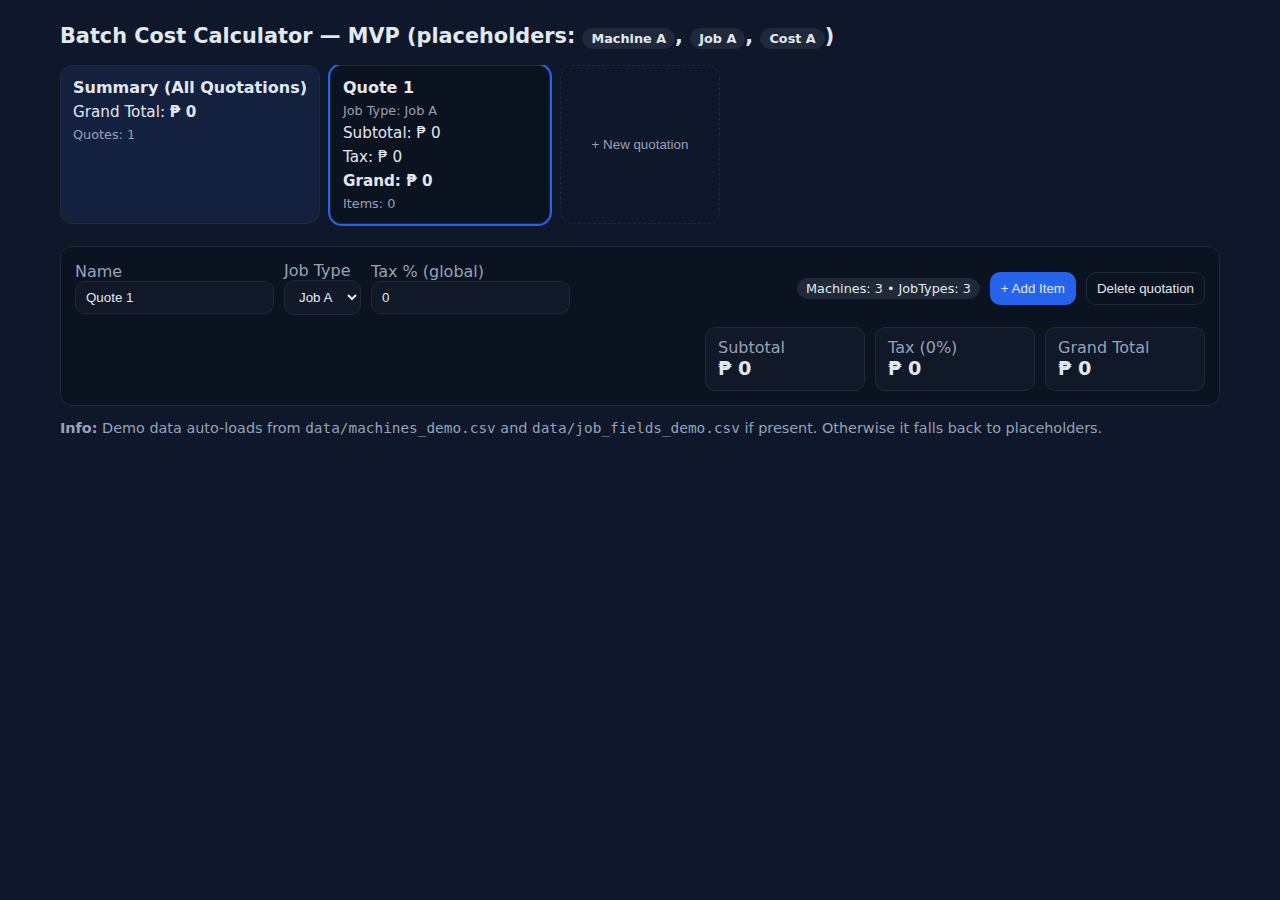
<file: index.html>
<!doctype html>
<html lang="en">
<head>
  <meta charset="utf-8" />
  <meta name="viewport" content="width=device-width, initial-scale=1" />
  <title>Batch Cost Calculator (MVP)</title>
  <link rel="stylesheet" href="styles.css" />
</head>
<body>
  <div class="wrap">
    <h1>
      Batch Cost Calculator — MVP (placeholders:
      <span class="chip">Machine A</span>, <span class="chip">Job A</span>, <span class="chip">Cost A</span>)
    </h1>

    <!-- ===== TOP HALF: quotation bars ===== -->
    <div class="bars" id="bars"></div>

    <!-- ===== BOTTOM HALF: active quotation editor ===== -->
    <div class="editor" id="editor"></div>

    <div class="help">
      <p><strong>Info:</strong> Demo data auto-loads from
        <code>data/machines_demo.csv</code> and <code>data/job_fields_demo.csv</code>
        if present. Otherwise it falls back to placeholders.
      </p>
    </div>
  </div>

  <script defer src="app.js"></script>
</body>
</html>
</file>
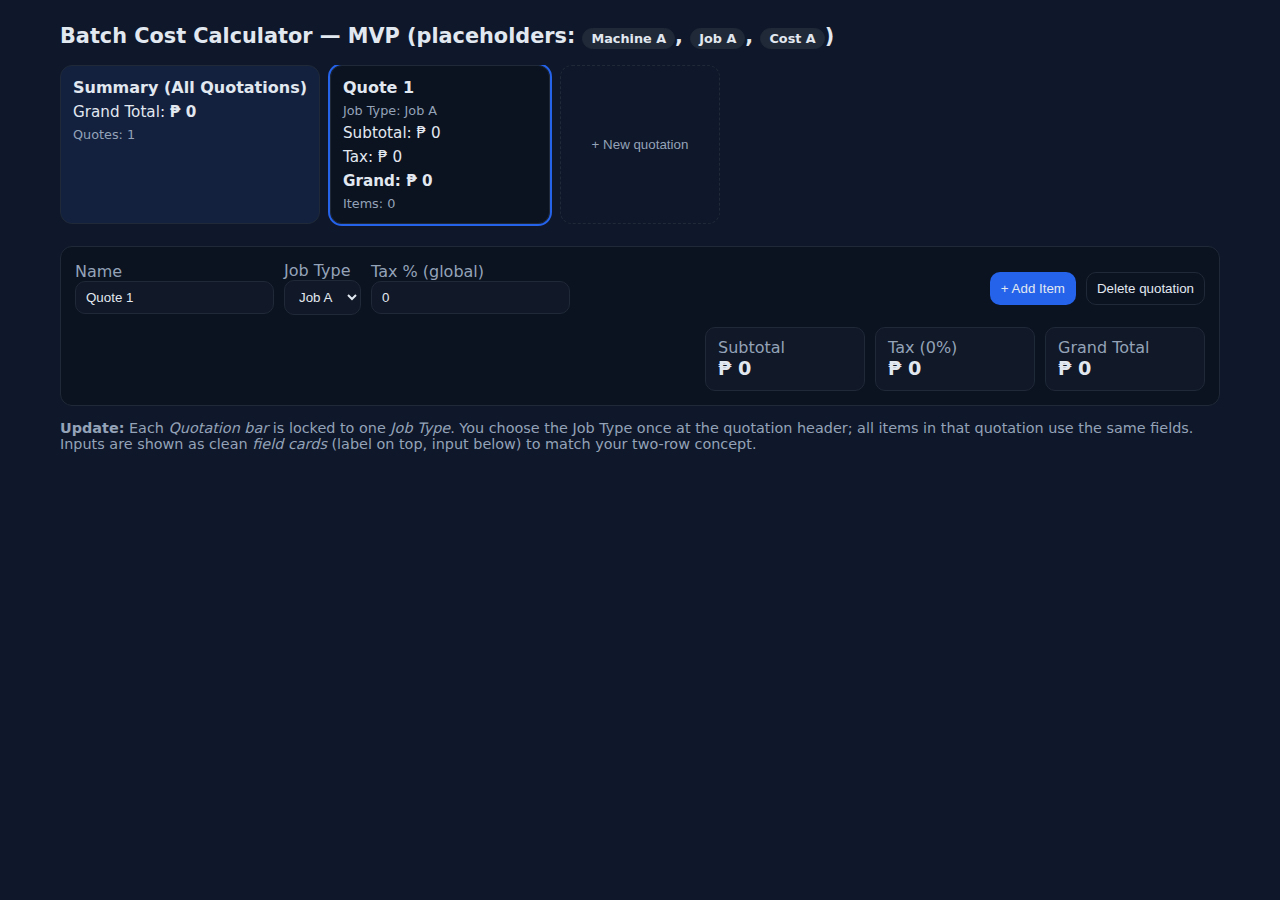
<file: MVP.html>
<!doctype html>
<html lang="en">
<head>
  <meta charset="utf-8" />
  <meta name="viewport" content="width=device-width, initial-scale=1" />
  <title>Batch Cost Calculator (MVP)</title>
  <style>
    :root{
      --bg:#0f172a; --panel:#0b1220; --ink:#e2e8f0; --muted:#94a3b8; --line:#1f2937; --accent:#2563eb; --chip:#1f2937; --ok:#16a34a; --warn:#f59e0b;
    }
    *{box-sizing:border-box}
    body{margin:0;font-family:system-ui,Segoe UI,Roboto,Arial,sans-serif;background:var(--bg);color:var(--ink)}
    .wrap{max-width:1200px;margin:0 auto;padding:20px}
    h1{margin:4px 0 16px;font-weight:700;font-size:1.3rem;color:var(--ink)}

    /* Top half: quotation bars */
    .bars{display:flex;gap:10px;overflow:auto;padding-bottom:8px}
    .bar{min-width:220px;background:var(--panel);border:1px solid var(--line);border-radius:12px;padding:12px;cursor:pointer;transition:transform .05s ease,filter .2s ease}
    .bar:active{transform:translateY(1px)}
    .bar.active{outline:2px solid var(--accent)}
    .bar .name{font-weight:600}
    .bar .tot{margin-top:6px;font-size:.95rem}
    .bar .status{margin-top:6px;font-size:.8rem;color:var(--muted)}
    .summary{background:#13213f}
    .newBtn{display:flex;align-items:center;justify-content:center;min-width:160px;border:1px dashed var(--line);background:transparent;color:var(--muted)}

    /* Bottom half: editor */
    .editor{margin-top:14px;background:var(--panel);border:1px solid var(--line);border-radius:12px;padding:14px}
    .controls{display:flex;flex-wrap:wrap;gap:10px;align-items:center;margin-bottom:12px}
    .controls .spacer{flex:1}
    select,input,button{background:#111827;color:var(--ink);border:1px solid var(--line);border-radius:10px;padding:8px 10px}
    button.primary{background:var(--accent);border-color:transparent}
    button.ghost{background:transparent}

    .chip{display:inline-block;background:var(--chip);border:1px solid var(--line);padding:2px 8px;border-radius:999px;font-size:.8rem}
    .muted{color:var(--muted)}

    .pairBox{border:1px solid var(--line);border-radius:10px;padding:8px;margin:10px 0;background:#0f1628}
    .pairHead{display:flex;gap:8px;align-items:center;flex-wrap:wrap;margin-bottom:8px}
    .pairHead .right{margin-left:auto;display:flex;gap:6px}

    .fieldGrid{display:grid;grid-template-columns:repeat(auto-fit, minmax(180px, 1fr));gap:10px;margin:8px 0}
    .fieldCard{border:1px solid var(--line);border-radius:10px;padding:8px;background:#0f1628}

    .totals{display:flex;gap:10px;justify-content:flex-end;margin-top:12px}
    .totals .card{background:#111827;border:1px solid var(--line);border-radius:10px;padding:10px 12px;min-width:160px}
    .totals .big{font-size:1.2rem;font-weight:700}

    .help{margin-top:12px;color:var(--muted);font-size:.9rem}
  </style>
</head>
<body>
  <div class="wrap">
    <h1>Batch Cost Calculator — MVP (placeholders: <span class="chip">Machine A</span>, <span class="chip">Job A</span>, <span class="chip">Cost A</span>)</h1>

    <!-- ===== TOP HALF: quotation bars ===== -->
    <div class="bars" id="bars"></div>

    <!-- ===== BOTTOM HALF: active quotation editor ===== -->
    <div class="editor" id="editor"></div>

    <div class="help">
      <p><strong>Update:</strong> Each <em>Quotation bar</em> is locked to one <em>Job Type</em>. You choose the Job Type once at the quotation header; all items in that quotation use the same fields. Inputs are shown as clean <em>field cards</em> (label on top, input below) to match your two-row concept.</p>
    </div>
  </div>

  <script>
  // ================================================================
  // MVP with placeholders: Machine A / Job A / Cost A
  // Two-pane layout
  //  - Top: Summary + one bar per quotation
  //  - Bottom: Active quotation editor with per-quotation Job Type and item cards
  // Persisted in localStorage. No external libs.
  // ================================================================

  // ---- Placeholder data ----
  const MACHINES = [ { id: 'mA', name: 'Machine A' } ];

  const JOB_TYPES = [
    {
      id: 'jobA', name: 'Job A',
      fields: [
        { key: 'units', label: 'Units', type: 'number', min: 0, step: 1, default: 1 },
        { key: 'costA', label: 'Cost A (per unit)', type: 'number', min: 0, step: 0.01, default: 0 },
      ],
      compute(item){
        const units = num(item.values.units, 0);
        const costA = num(item.values.costA, 0);
        return round(units * costA);
      }
    }
  ];

  // ---- State ----
  const state = loadState() || {
    quotations: [ newQuotation('Quote 1') ],
    activeId: null,
    taxPct: 0,
  };
  if (!state.activeId) state.activeId = state.quotations[0].id;

  // ---- Models ----
  function newId(prefix='id'){ return prefix + '_' + Math.random().toString(36).slice(2,9); }
  function newQuotation(name){ return { id: newId('q'), name, jobTypeId: JOB_TYPES[0].id, items: [] }; }
  function defaultValuesFor(jobType){ const v={}; jobType.fields.forEach(f=> v[f.key] = f.default ?? ''); return v; }
  function newItemForQuote(q){ const m = MACHINES[0]; return { id: newId('it'), machineId: m?.id || 'mA', values: defaultValuesFor(jobTypeById(q.jobTypeId)) }; }

  // ---- Utils ----
  function num(v, fallback=0){ const n = Number(v); return Number.isFinite(n) ? n : fallback; }
  function round(n){ return Math.round(n * 100) / 100; }
  function save(){ localStorage.setItem('batch_calc_mvp_v4', JSON.stringify(state)); }
  function loadState(){ try{ return JSON.parse(localStorage.getItem('batch_calc_mvp_v4')); }catch{ return null; } }
  function jobTypeById(id){ return JOB_TYPES.find(j=>j.id===id) || JOB_TYPES[0]; }
  function machineById(id){ return MACHINES.find(m=>m.id===id) || MACHINES[0]; }

  // ---- Top bars ----
  const barsEl = document.getElementById('bars');
  function renderBars(){
    barsEl.innerHTML = '';

    const sum = computeSummaryTotals();
    const summary = document.createElement('div'); summary.className = 'bar summary';
    summary.innerHTML = `
      <div class="name">Summary (All Quotations)</div>
      <div class="tot">Grand Total: <strong>₱ ${sum.grandTotal.toLocaleString()}</strong></div>
      <div class="status muted">Quotes: ${state.quotations.length}</div>
    `;
    barsEl.appendChild(summary);

    state.quotations.forEach(q => {
      const t = computeQuotationTotals(q);
      const jt = jobTypeById(q.jobTypeId);
      const bar = document.createElement('div');
      bar.className = 'bar' + (q.id===state.activeId ? ' active' : '');
      bar.innerHTML = `
        <div class="name">${q.name}</div>
        <div class="status muted">Job Type: ${jt.name}</div>
        <div class="tot">Subtotal: ₱ ${t.subtotal.toLocaleString()}</div>
        <div class="tot">Tax: ₱ ${t.tax.toLocaleString()}</div>
        <div class="tot"><strong>Grand: ₱ ${t.grand.toLocaleString()}</strong></div>
        <div class="status">Items: ${q.items.length}</div>
      `;
      bar.addEventListener('click', ()=>{ state.activeId = q.id; save(); render(); });
      barsEl.appendChild(bar);
    });

    const add = document.createElement('button'); add.className = 'bar newBtn'; add.textContent = '+ New quotation';
    add.addEventListener('click', ()=>{ const q = newQuotation('Quote ' + (state.quotations.length+1)); state.quotations.push(q); state.activeId = q.id; save(); render(); });
    barsEl.appendChild(add);
  }

  // ---- Editor ----
  const editorEl = document.getElementById('editor');
  function renderEditor(){
    const q = state.quotations.find(x=>x.id===state.activeId);
    if (!q){ editorEl.innerHTML = '<em>No active quotation.</em>'; return; }
    const qTotals = computeQuotationTotals(q);
    const jt = jobTypeById(q.jobTypeId);

    const header = document.createElement('div'); header.className = 'controls';

    const nameInp = document.createElement('input'); nameInp.value=q.name; nameInp.placeholder='Quotation name';
    nameInp.addEventListener('input', ()=>{ q.name = nameInp.value || 'Untitled'; save(); renderBars(); });

    const jobSel = document.createElement('select');
    JOB_TYPES.forEach(j => { const o=document.createElement('option'); o.value=j.id; o.textContent=j.name; jobSel.appendChild(o); });
    jobSel.value = q.jobTypeId;
    jobSel.addEventListener('change', ()=>{
      if (!confirm('Change job type for this quotation? All item fields will reset.')) { jobSel.value = q.jobTypeId; return; }
      q.jobTypeId = jobSel.value; const def = defaultValuesFor(jobTypeById(q.jobTypeId));
      q.items.forEach(it => it.values = { ...def }); save(); render();
    });

    const taxInp = document.createElement('input'); taxInp.type='number'; taxInp.step='0.1'; taxInp.min='0'; taxInp.value = state.taxPct; taxInp.title='Tax % (global)';
    taxInp.addEventListener('input', ()=>{ state.taxPct = num(taxInp.value,0); save(); render(); });

    const delBtn = document.createElement('button'); delBtn.className='ghost'; delBtn.textContent='Delete quotation';
    delBtn.addEventListener('click', ()=>{ if(!confirm('Delete this quotation?')) return; const idx=state.quotations.findIndex(x=>x.id===q.id); if(idx>=0) state.quotations.splice(idx,1); if(!state.quotations.length) state.quotations.push(newQuotation('Quote 1')); state.activeId = state.quotations[0].id; save(); render(); });

    const addItemBtn = document.createElement('button'); addItemBtn.className='primary'; addItemBtn.textContent='+ Add Item';
    addItemBtn.addEventListener('click', ()=>{ q.items.push(newItemForQuote(q)); save(); render(); });

    header.append(
      labelWrap('Name', nameInp),
      labelWrap('Job Type', jobSel),
      labelWrap('Tax % (global)', taxInp),
      mkSpacer(),
      addItemBtn,
      delBtn
    );

    const list = document.createElement('div');
    q.items.forEach((it, i) => list.appendChild(renderItemCard(q, it, i)));

    const foot = document.createElement('div'); foot.className='totals';
    foot.innerHTML = `
      <div class="card"><div class="muted">Subtotal</div><div class="big">₱ ${qTotals.subtotal.toLocaleString()}</div></div>
      <div class="card"><div class="muted">Tax (${state.taxPct}%)</div><div class="big">₱ ${qTotals.tax.toLocaleString()}</div></div>
      <div class="card"><div class="muted">Grand Total</div><div class="big">₱ ${qTotals.grand.toLocaleString()}</div></div>
    `;

    editorEl.innerHTML=''; editorEl.append(header, list, foot);
  }

  function renderItemCard(q, it, idx){
    const jt = jobTypeById(q.jobTypeId);
    const card = document.createElement('div'); card.className='pairBox';

    const head = document.createElement('div'); head.className='pairHead';
    const title = document.createElement('div'); title.innerHTML = `<strong>Item ${idx+1}</strong> — <span class="muted">${machineById(it.machineId).name}</span>`;

    const machineSel = document.createElement('select');
    MACHINES.forEach(m=>{ const o=document.createElement('option'); o.value=m.id; o.textContent=m.name; machineSel.appendChild(o); });
    machineSel.value = it.machineId; machineSel.addEventListener('change', ()=>{ it.machineId = machineSel.value; save(); renderBars(); });

    const right = document.createElement('div'); right.className='right';
    const dupBtn = document.createElement('button'); dupBtn.textContent='Duplicate'; dupBtn.addEventListener('click', ()=>{ const copy=JSON.parse(JSON.stringify(it)); copy.id=newId('it'); q.items.splice(idx+1,0,copy); save(); renderEditor(); });
    const remBtn = document.createElement('button'); remBtn.textContent='Remove'; remBtn.addEventListener('click', ()=>{ if(!confirm('Remove this item?')) return; q.items.splice(idx,1); save(); render(); });
    right.append(dupBtn, remBtn);

    head.append(title, machineSel, right);

    const grid = document.createElement('div'); grid.className='fieldGrid';
    jt.fields.forEach(f => {
      const box = document.createElement('div'); box.className='fieldCard';
      const lab = document.createElement('div'); lab.textContent = f.label; lab.className='muted'; lab.style.marginBottom='6px';
      const inp = document.createElement('input'); inp.type=f.type||'text'; if(f.min!==undefined) inp.min=String(f.min); if(f.step!==undefined) inp.step=String(f.step); inp.value = it.values[f.key] ?? '';
      inp.addEventListener('input', ()=>{ it.values[f.key] = inp.value; save(); renderBars(); updateTotal(); });
      box.append(lab, inp); grid.appendChild(box);
    });

    const totalRow = document.createElement('div'); totalRow.style.display='flex'; totalRow.style.justifyContent='flex-end'; totalRow.style.gap='10px';
    const totalChip = document.createElement('div'); totalChip.className='chip'; totalChip.textContent='Item total: ₱ 0'; totalRow.appendChild(totalChip);

    function updateTotal(){ const t = computeItemTotal(q, it); totalChip.textContent = `Item total: ₱ ${t.toLocaleString()}`; save(); renderBars(); }
    updateTotal();

    card.append(head, grid, totalRow);
    return card;
  }

  // ---- Totals ----
  function computeItemTotal(q, it){ const jt = jobTypeById(q.jobTypeId); try { return round( jt.compute(it) ); } catch { return 0; } }
  function computeQuotationTotals(q){ let subtotal=0; q.items.forEach(it=> subtotal += computeItemTotal(q,it)); const tax = round(subtotal * (num(state.taxPct,0)/100)); return { subtotal: round(subtotal), tax, grand: round(subtotal+tax) }; }
  function computeSummaryTotals(){ let grand=0, sub=0, tax=0; state.quotations.forEach(q=>{ const t=computeQuotationTotals(q); sub+=t.subtotal; tax+=t.tax; grand+=t.grand; }); return { subtotal: round(sub), tax: round(tax), grandTotal: round(grand) }; }

  // ---- Small helpers ----
  function mkSpacer(){ const s=document.createElement('div'); s.className='spacer'; return s; }
  function labelWrap(lbl, el){ const w=document.createElement('div'); const l=document.createElement('div'); l.className='muted'; l.textContent=lbl; w.append(l, el); return w; }

  // ---- Root render ----
  function render(){ renderBars(); renderEditor(); }
  render();
  </script>
</body>
</html>
</file>
<file: styles.css>
:root{
  --bg:#0f172a; --panel:#0b1220; --ink:#e2e8f0; --muted:#94a3b8; --line:#1f2937; --accent:#2563eb; --chip:#1f2937; --ok:#16a34a; --warn:#f59e0b;
}
*{box-sizing:border-box}
body{margin:0;font-family:system-ui,Segoe UI,Roboto,Arial,sans-serif;background:var(--bg);color:var(--ink)}
.wrap{max-width:1200px;margin:0 auto;padding:20px}
h1{margin:4px 0 16px;font-weight:700;font-size:1.3rem;color:var(--ink)}

/* Top half: quotation bars */
.bars{display:flex;gap:10px;overflow:auto;padding-bottom:8px}
.bar{min-width:220px;background:var(--panel);border:1px solid var(--line);border-radius:12px;padding:12px;cursor:pointer;transition:transform .05s ease,filter .2s ease}
.bar:active{transform:translateY(1px)}
.bar.active{outline:2px solid var(--accent)}
.bar .name{font-weight:600}
.bar .tot{margin-top:6px;font-size:.95rem}
.bar .status{margin-top:6px;font-size:.8rem;color:var(--muted)}
.summary{background:#13213f}
.newBtn{display:flex;align-items:center;justify-content:center;min-width:160px;border:1px dashed var(--line);background:transparent;color:var(--muted)}

/* Bottom half: editor */
.editor{margin-top:14px;background:var(--panel);border:1px solid var(--line);border-radius:12px;padding:14px}
.controls{display:flex;flex-wrap:wrap;gap:10px;align-items:center;margin-bottom:12px}
.controls .spacer{flex:1}
select,input,button{background:#111827;color:var(--ink);border:1px solid var(--line);border-radius:10px;padding:8px 10px}
button.primary{background:var(--accent);border-color:transparent}
button.ghost{background:transparent}

.chip{display:inline-block;background:var(--chip);border:1px solid var(--line);padding:2px 8px;border-radius:999px;font-size:.8rem}
.muted{color:var(--muted)}

.pairBox{border:1px solid var(--line);border-radius:10px;padding:8px;margin:10px 0;background:#0f1628}
.pairHead{display:flex;gap:8px;align-items:center;flex-wrap:wrap;margin-bottom:8px}
.pairHead .right{margin-left:auto;display:flex;gap:6px}

.fieldGrid{display:grid;grid-template-columns:repeat(auto-fit, minmax(180px, 1fr));gap:10px;margin:8px 0}
.fieldCard{border:1px solid var(--line);border-radius:10px;padding:8px;background:#0f1628}

.totals{display:flex;gap:10px;justify-content:flex-end;margin-top:12px}
.totals .card{background:#111827;border:1px solid var(--line);border-radius:10px;padding:10px 12px;min-width:160px}
.totals .big{font-size:1.2rem;font-weight:700}

.help{margin-top:12px;color:var(--muted);font-size:.9rem}
/* Ensure the editor controls are always on top and clickable */
.bars { position: relative; z-index: 0; }
.editor { position: relative; z-index: 1; }
.controls { position: relative; z-index: 2; }
.controls > * { pointer-events: auto; }  /* just in case a parent flips it */

/* Make buttons obviously interactive */
button { cursor: pointer; }
</file>
